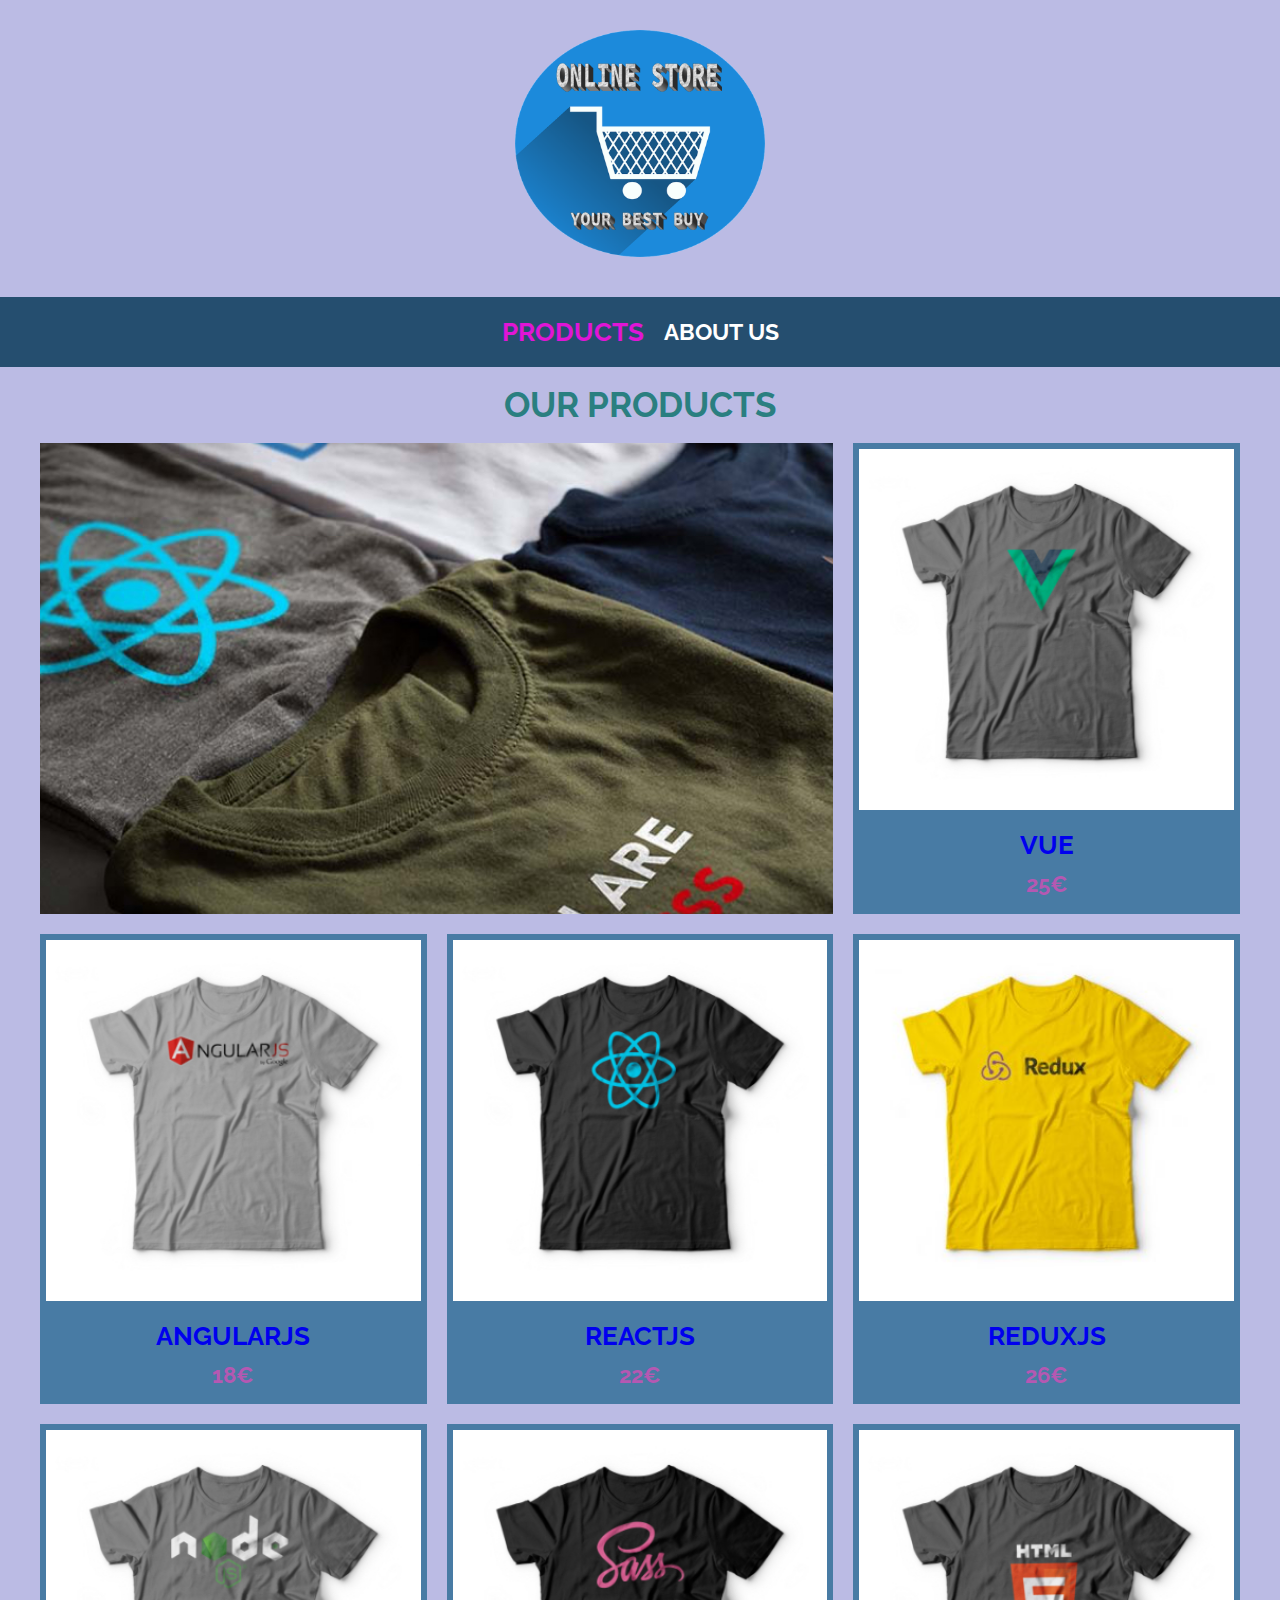
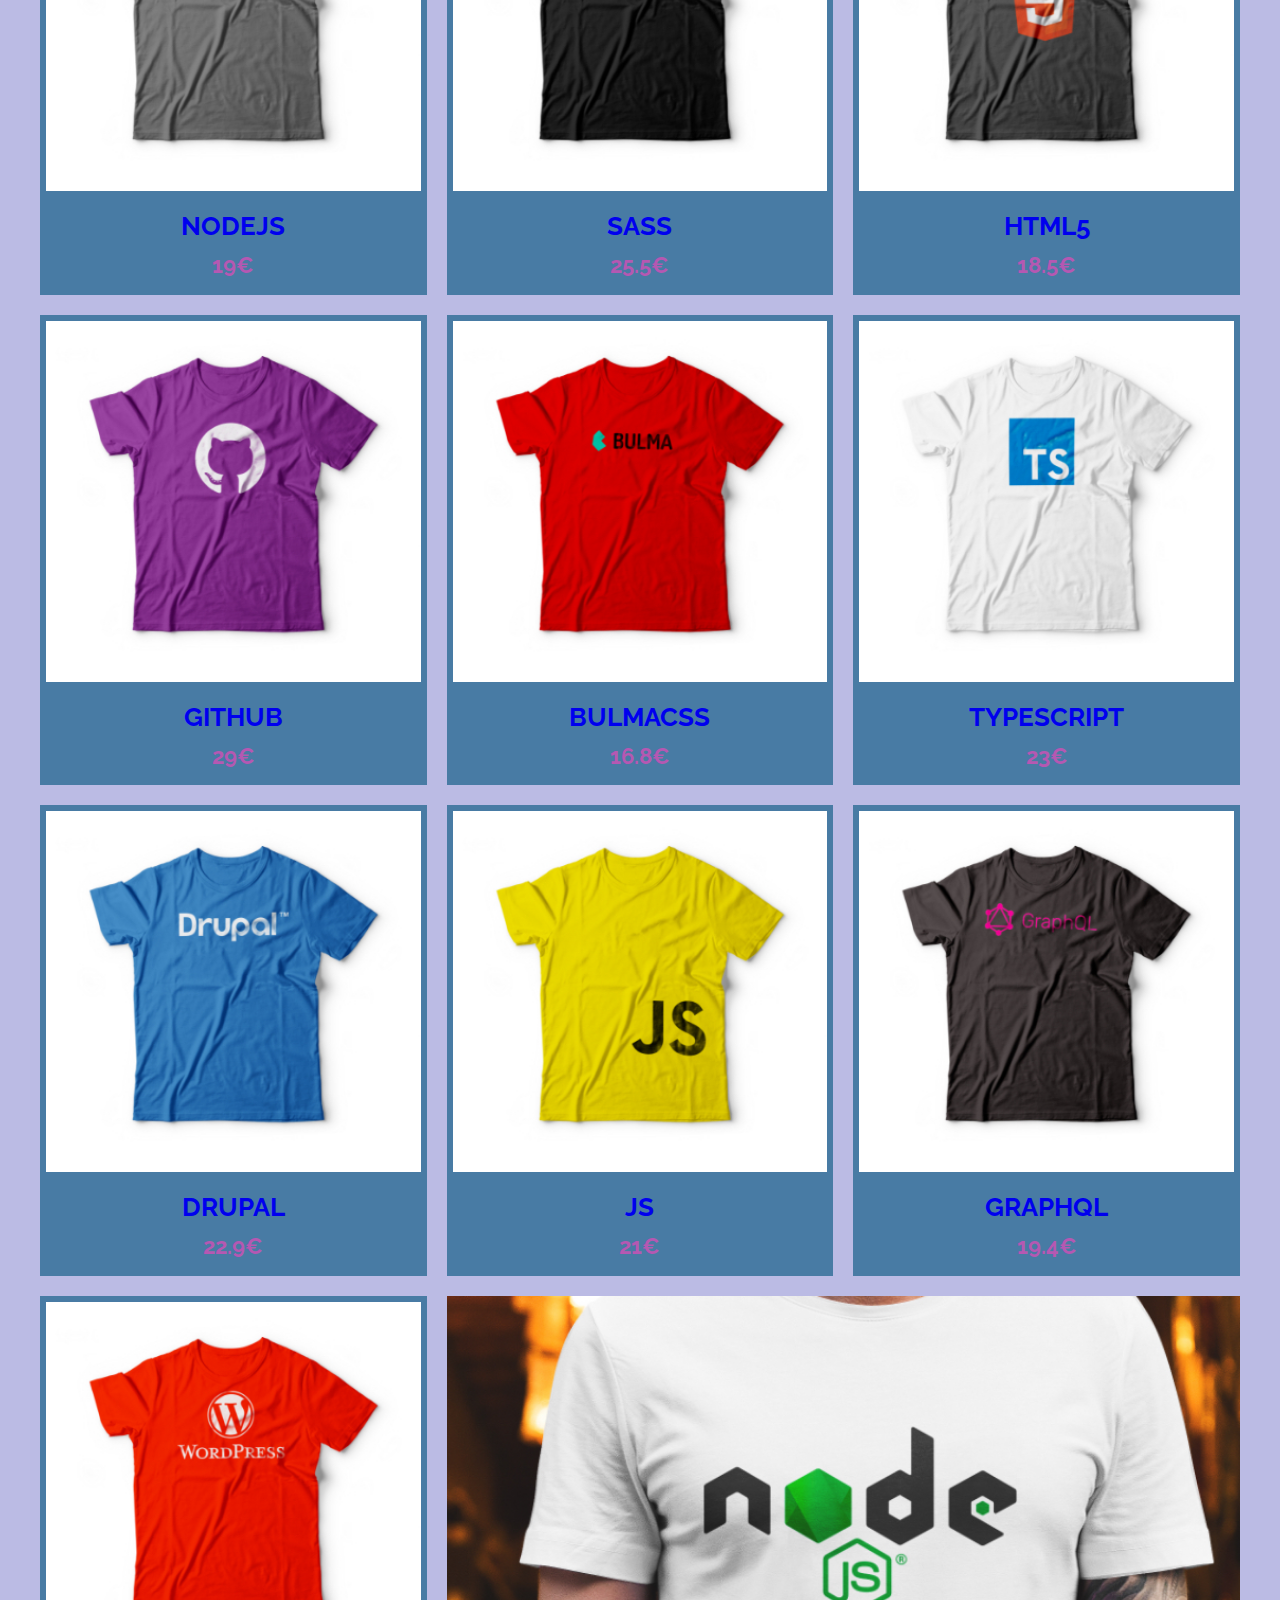
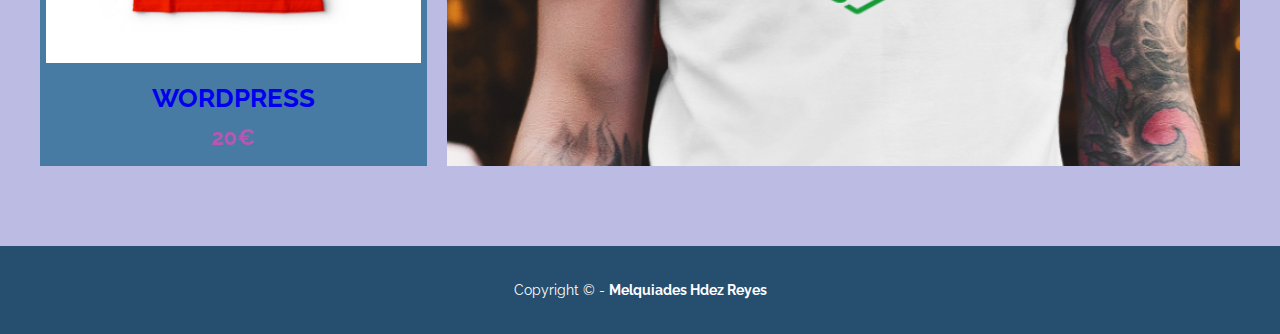
<file: index.html>
<!DOCTYPE html>
<html lang="en">
<head>
    <meta charset="UTF-8">
    <meta http-equiv="X-UA-Compatible" content="IE=edge">
    <meta name="viewport" content="width=device-width, initial-scale=1.0">
    <title>Melquiades - Online Store</title>
     <!-- STYLESHEET normalize.css -->
    <link rel="preload" href="css/normalize.css" as="style"> <!-- Load stylesheet faster -->
    <link rel="stylesheet" href="css/normalize.css"> 
    <!-- GOOGLE FONT -->
    <link rel="preconnect" href="https://fonts.googleapis.com">
    <link rel="preconnect" href="https://fonts.gstatic.com" crossorigin>
    <link href="https://fonts.googleapis.com/css2?family=Raleway:wght@400;700&display=swap" rel="stylesheet">
     <!-- MY STYLESHEET style.css -->
    <link rel="preload" href="css/style.css" as="style"> <!-- Load stylesheet faster -->
    <link rel="stylesheet" href="css/style.css">
</head>
<body>

    <header class="header">
        <a href="index.html">
            <img class="header__logo" src="img/logo.png" alt="Image not found">
        </a>    
    </header>

    <nav class="nav">
        <!--<a class="nav__link nav__link--active" href="product.html">Shop</a>-->
        <p class="nav__notlink">Products</p>
        <a class="nav__link" href="us.html">About us</a>
    </nav>

    <main class="container">
        <h1>Our products</h1>

        <div class="grid">

            <div class="product">
                <a href="product.html">
                    <img class="product__image" src="img/1.jpg" alt="Image not found">
                    <div class="product__information">
                        <p class="product__name">Vue</p>
                        <p class="product__price">25€</p>
                    </div> 
                </a>
            </div> <!-- end of class .product -->

            <div class="product">
                <a href="product.html">
                    <img class="product__image" src="img/2.jpg" alt="Image not found">
                    <div class="product__information">
                        <p class="product__name">AngularJS</p>
                        <p class="product__price">18€</p>
                    </div> 
                </a>
            </div> <!-- end of class .product -->

            <div class="product">
                <a href="product.html">
                    <img class="product__image" src="img/3.jpg" alt="Image not found">
                    <div class="product__information">
                        <p class="product__name">ReactJS</p>
                        <p class="product__price">22€</p>
                    </div> 
                </a>
            </div> <!-- end of class .product -->

            <div class="product">
                <a href="product.html">
                    <img class="product__image" src="img/4.jpg" alt="Image not found">
                    <div class="product__information">
                        <p class="product__name">ReduxJS</p>
                        <p class="product__price">26€</p>
                    </div> 
                </a>
            </div> <!-- end of class .product -->

            <div class="product">
                <a href="product.html">
                    <img class="product__image" src="img/5.jpg" alt="Image not found">
                    <div class="product__information">
                        <p class="product__name">NodeJS</p>
                        <p class="product__price">19€</p>
                    </div> 
                </a>
            </div> <!-- end of class .product -->

            <div class="product">
                <a href="product.html">
                    <img class="product__image" src="img/6.jpg" alt="Image not found">
                    <div class="product__information">
                        <p class="product__name">Sass</p>
                        <p class="product__price">25.5€</p>
                    </div> 
                </a>
            </div> <!-- end of class .product -->

            <div class="product">
                <a href="product.html">
                    <img class="product__image" src="img/7.jpg" alt="Image not found">
                    <div class="product__information">
                        <p class="product__name">HTML5</p>
                        <p class="product__price">18.5€</p>
                    </div> 
                </a>
            </div> <!-- end of class .product -->

            <div class="product">
                <a href="product.html">
                    <img class="product__image" src="img/8.jpg" alt="Image not found">
                    <div class="product__information">
                        <p class="product__name">Github</p>
                        <p class="product__price">29€</p>
                    </div> 
                </a>
            </div> <!-- end of class .product -->

            <div class="product">
                <a href="product.html">
                    <img class="product__image" src="img/9.jpg" alt="Image not found">
                    <div class="product__information">
                        <p class="product__name">BulmaCSS</p>
                        <p class="product__price">16.8€</p>
                    </div> 
                </a>
            </div> <!-- end of class .product -->

            <div class="product">
                <a href="product.html">
                    <img class="product__image" src="img/10.jpg" alt="Image not found">
                    <div class="product__information">
                        <p class="product__name">Typescript</p>
                        <p class="product__price">23€</p>
                    </div> 
                </a>
            </div> <!-- end of class .product -->

            <div class="product">
                <a href="product.html">
                    <img class="product__image" src="img/11.jpg" alt="Image not found">
                    <div class="product__information">
                        <p class="product__name">Drupal</p>
                        <p class="product__price">22.9€</p>
                    </div> 
                </a>
            </div> <!-- end of class .product -->

            <div class="product">
                <a href="product.html">
                    <img class="product__image" src="img/12.jpg" alt="Image not found">
                    <div class="product__information">
                        <p class="product__name">JS</p>
                        <p class="product__price">21€</p>
                    </div> 
                </a>
            </div> <!-- end of class .product -->

            <div class="product">
                <a href="product.html">
                    <img class="product__image" src="img/13.jpg" alt="Image not found">
                    <div class="product__information">
                        <p class="product__name">GraphQL</p>
                        <p class="product__price">19.4€</p>
                    </div> 
                </a>
            </div> <!-- end of class .product -->

            <div class="product">
                <a href="product.html">
                    <img class="product__image" src="img/14.jpg" alt="Image not found">
                    <div class="product__information">
                        <p class="product__name">Wordpress</p>
                        <p class="product__price">20€</p>
                    </div> 
                </a>
            </div> <!-- end of class .product -->

            <!-- Pictures to show the client of the clothes -->
            <div class="graphic graphic--shirts"></div>
            <div class="graphic graphic--node"></div>

        </div> <!-- end of class .grid -->    
    </main>

    <footer class="footer">
        <p class="footer__copyright">Copyright © - <span class="footer__copyright__author">Melquiades Hdez Reyes</span></p>   
    </footer>
    
</body>
</html>
</file>
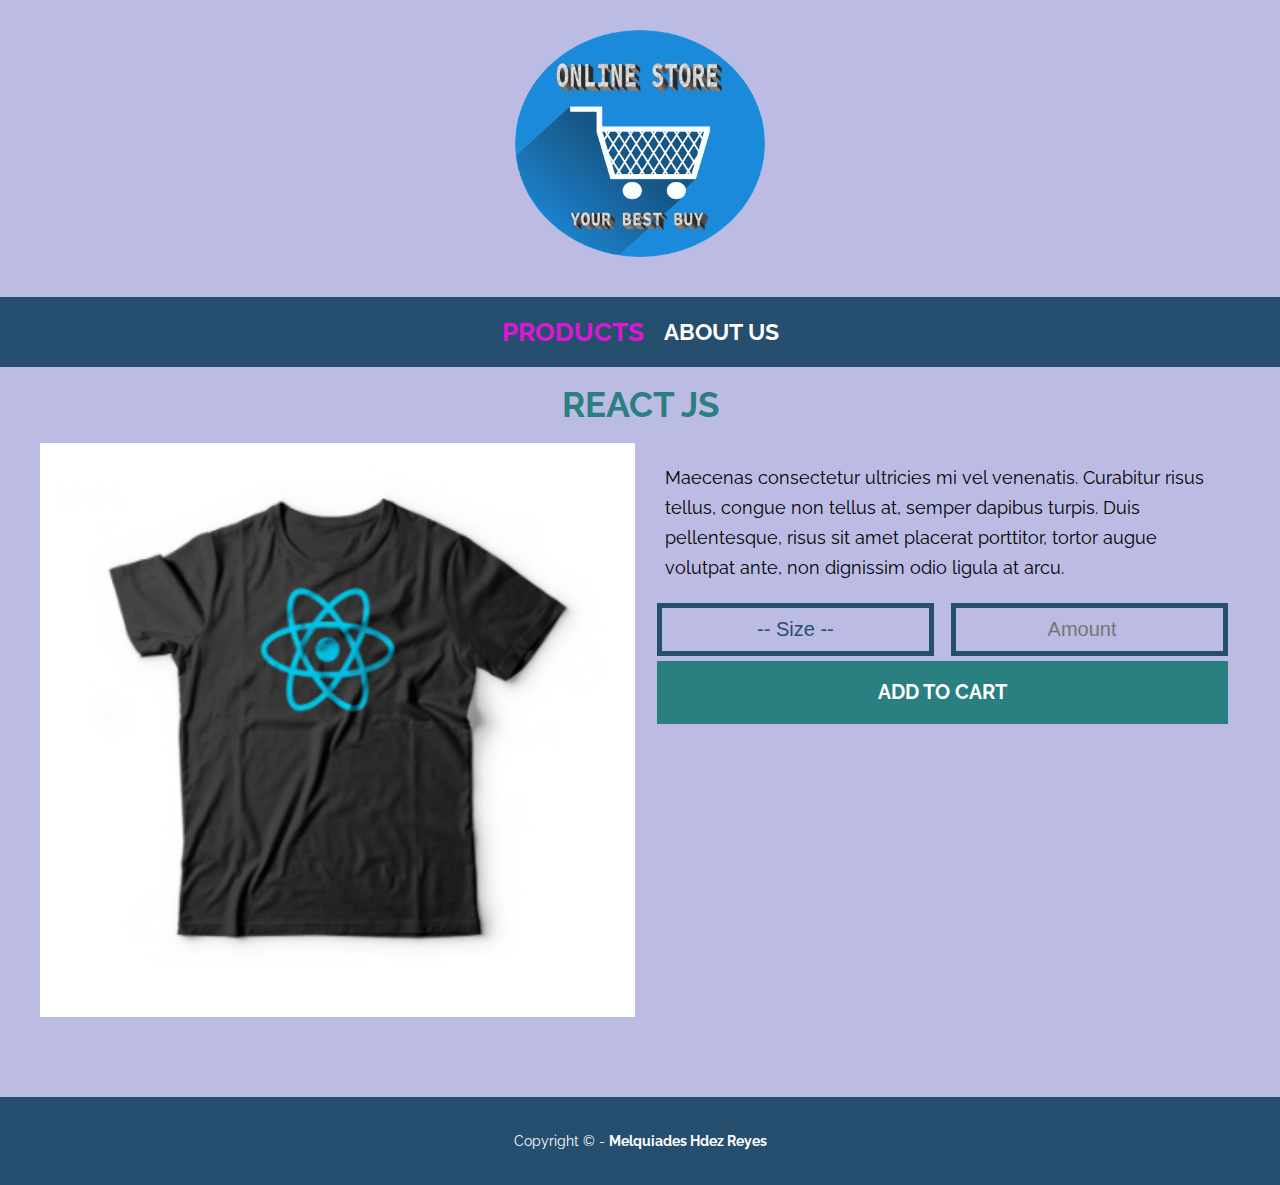
<file: product.html>
<!DOCTYPE html>
<html lang="en">
<head>
    <meta charset="UTF-8">
    <meta http-equiv="X-UA-Compatible" content="IE=edge">
    <meta name="viewport" content="width=device-width, initial-scale=1.0">
    <title>Melquiades - Online Store</title>
     <!-- STYLESHEET normalize.css -->
    <link rel="preload" href="css/normalize.css" as="style"> <!-- Load stylesheet faster -->
    <link rel="stylesheet" href="css/normalize.css"> 
    <!-- GOOGLE FONT -->
    <link rel="preconnect" href="https://fonts.googleapis.com">
    <link rel="preconnect" href="https://fonts.gstatic.com" crossorigin>
    <link href="https://fonts.googleapis.com/css2?family=Raleway:wght@400;700&display=swap" rel="stylesheet">
     <!-- MY STYLESHEET style.css -->
    <link rel="preload" href="css/style.css" as="style"> <!-- Load stylesheet faster -->
    <link rel="stylesheet" href="css/style.css">
</head>
<body>

    <header class="header">
        <a href="index.html">
            <img class="header__logo" src="img/logo.png" alt="Image not found">
        </a>    
    </header>

    <nav class="nav">
        <a class="nav__link nav__link--active" href="product.html">Products</a>
        <a class="nav__link" href="us.html">About us</a>
    </nav>

    <main class="container">
        <h1>React JS</h1>

        <div class="shirt">
            <img class="shirt__image" src="img/3.jpg" alt="Image not found">

            <div class="shirt__contain">
                <p class="info__shirt">Maecenas consectetur ultricies mi vel venenatis. Curabitur risus tellus, congue non tellus at, 
                semper dapibus turpis. Duis pellentesque, risus sit amet placerat porttitor, tortor augue volutpat 
                ante, non dignissim odio ligula at arcu.</p>

                <form class="form">
                    <select class="form__field">
                        <option disabled selected>-- Size --</option>
                        <option>Small</option>
                        <option>Median</option>
                        <option>Big</option>
                    </select>
                    <input class="form__field" type="number" placeholder="Amount" min="1">
                    <input class="form__submit" type="submit" value="Add to cart">
                </form>
            </div>
        </div>
    </main>

    <footer class="footer">
        <p class="footer__copyright">Copyright © - <span class="footer__copyright__author">Melquiades Hdez Reyes</span></p>   
    </footer>
    
</body>
</html>
</file>
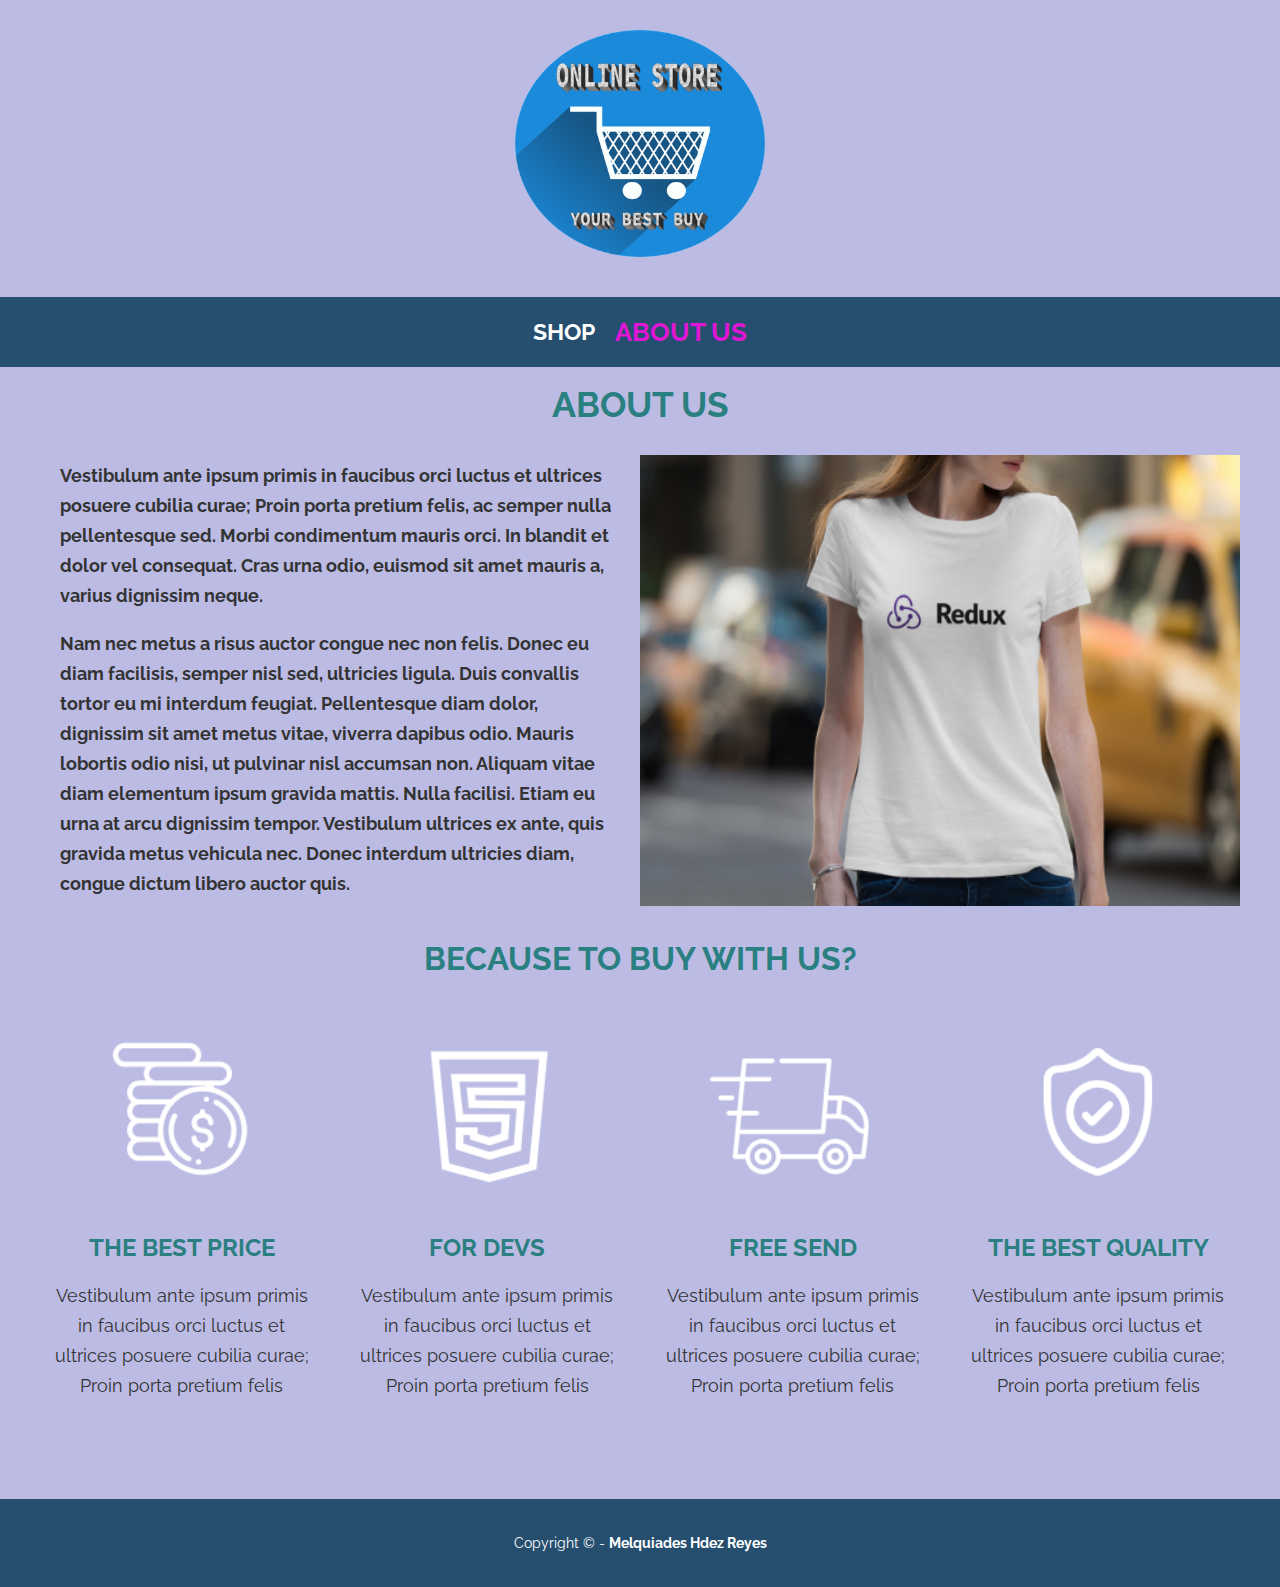
<file: us.html>
<!DOCTYPE html>
<html lang="en">
<head>
    <meta charset="UTF-8">
    <meta http-equiv="X-UA-Compatible" content="IE=edge">
    <meta name="viewport" content="width=device-width, initial-scale=1.0">
    <title>Melquiades - Online Store</title>
     <!-- STYLESHEET normalize.css -->
    <link rel="preload" href="css/normalize.css" as="style"> <!-- Load stylesheet faster -->
    <link rel="stylesheet" href="css/normalize.css"> 
    <!-- GOOGLE FONT -->
    <link rel="preconnect" href="https://fonts.googleapis.com">
    <link rel="preconnect" href="https://fonts.gstatic.com" crossorigin>
    <link href="https://fonts.googleapis.com/css2?family=Raleway:wght@400;700&display=swap" rel="stylesheet">
     <!-- MY STYLESHEET style.css -->
    <link rel="preload" href="css/style.css" as="style"> <!-- Load stylesheet faster -->
    <link rel="stylesheet" href="css/style.css">
</head>
<body>

    <header class="header">
        <a href="index.html">
            <img class="header__logo" src="img/logo.png" alt="Image not found">
        </a>    
    </header>

    <nav class="nav">
        <a class="nav__link" href="product.html">Shop</a>
        <a class="nav__link nav__link--active" href="us.html">About us</a>
    </nav>

    <main class="container">
        <h1>About us</h1>
        <div class="us">
            <div class="us__text">
                <p>Vestibulum ante ipsum primis in faucibus orci luctus et ultrices posuere cubilia curae; Proin 
                porta pretium felis, ac semper nulla pellentesque sed. Morbi condimentum mauris orci. In blandit 
                et dolor vel consequat. Cras urna odio, euismod sit amet mauris a, varius dignissim neque.
                </p>

                <p>Nam nec metus a risus auctor congue nec non felis. Donec eu diam facilisis, semper nisl sed, 
                ultricies ligula. Duis convallis tortor eu mi interdum feugiat. Pellentesque diam dolor, dignissim 
                sit amet metus vitae, viverra dapibus odio. Mauris lobortis odio nisi, ut pulvinar nisl accumsan non. 
                Aliquam vitae diam elementum ipsum gravida mattis. Nulla facilisi. Etiam eu urna at arcu dignissim tempor. 
                Vestibulum ultrices ex ante, quis gravida metus vehicula nec. Donec interdum ultricies diam, congue dictum 
                libero auctor quis.</p>

         </div>
            <img class="us__image" src="img/us.jpg" alt="Image not found">
        </div>
    </main>

    <section class="container buy">
        <h2 class="buy__title">Because to buy with us?</h2>

        <div class="blocks">
            <div class="block">
                <img class="block__image" src="img/icon_1.png" alt="Image not found">
                <h3 class="block__title">The best price</h3>
                <p>Vestibulum ante ipsum primis in faucibus orci luctus et ultrices posuere cubilia curae; Proin porta pretium felis</p>
            </div> <!--.block-->

            <div class="block">
                <img class="block__imagen" src="img/icon_2.png" alt="Image not found">
                <h3 class="block__title">For Devs</h3>
                <p>Vestibulum ante ipsum primis in faucibus orci luctus et ultrices posuere cubilia curae; Proin porta pretium felis</p>
            </div> <!--.block-->

            <div class="block">
                <img class="block__imagen" src="img/icon_3.png" alt="Image not found">
                <h3 class="block__title">Free send</h3>
                <p>Vestibulum ante ipsum primis in faucibus orci luctus et ultrices posuere cubilia curae; Proin porta pretium felis</p>
            </div> <!--.block-->

            <div class="block">
                <img class="block__imagen" src="img/icon_4.png" alt="Image not found">
                <h3 class="block__title">The best quality</h3>
                <p>Vestibulum ante ipsum primis in faucibus orci luctus et ultrices posuere cubilia curae; Proin porta pretium felis</p>
            </div> <!--.block-->
        </div><!--.blocks-->
    </section> 

    <footer class="footer">
        <p class="footer__copyright">Copyright © - <span class="footer__copyright__author">Melquiades Hdez Reyes</span></p>   
    </footer>
    
</body>
</html>
</file>
<file: css/style.css>
:root {
    /* Colors */
    --primary_color: #bbbbe4;
    --second_color: #2a7f80;
    --blue-dark_color: #254e6f;
    --blue-light_color: #487ba4;
    --white_color: #fff;
    --black_color: #111;
    --black-light_color: #333;
    --price_color: #b558b2;

    /* Fonts*/
    --main_font: 'Raleway', sans-serif; /* 'Raleway' >> Font from Google, sans-serif >> alternative font */
}
html {
    box-sizing: border-box;
    font-size: 62.5%; /* font-size 1em = 10px on default browser settings */
    /*min-width: 320px; /* The screen will have a minimum */
}
/********************************************************************** 

    *, *:before, *:after {
        box-sizing: inherit;
    }

    ENGLISH: apply a natural box layout model to all elements, but 
    allowing components to change 

    SPANISH: aplicar un modelo de diseño de caja natural a todos los 
    elementos, pero permitiendo que los componentes cambien 
    
***********************************************************************/
*, *:before, *:after {
    box-sizing: inherit;
}

/***** Global *****/
body {
    font-size: 16px; /* e.g. 16px = 1rem  e.g.*/
    font-family: var(--main_font);
    line-height: 3rem;
    background: var(--primary_color);
}   
h1 {
    color: var(--second_color);
}
p {
    font-size: 1.8rem;
    font-family: Arial, Helvetica, sans-serif;
    font-family: var(--main_font);
}
a {
    text-decoration: none;
    text-transform: uppercase;
}
img {
    /* max-width: 100%;
    width: 25rem; */
    width: 100%;
}
.container {
    max-width: 120rem;
    margin: 0 auto;
}
h1, h2, h3 {
    text-align: center;
    color: var(--second_color);
    font-family: var(--main_font);
    text-transform: uppercase;
}
h1 { font-size: 3.5rem; }
h2 { font-size: 3.2rem; }
h3 { font-size: 2.4rem; }

/******************************** FILE: index.html ***********************************/

/* I replace label <a> with <p>, to avoid 
   that PRODUCT is part of a link */
.nav__notlink {
    font-family: var(--main_font);
    font-size: 2.3rem;
    font-weight: bolder;
    color: var(--white_color);
    text-transform: uppercase;
    margin: 2rem 0;
}
.nav__notlink, .nav__notlink:hover {
    color: #e015d6;
    font-size: 2.6rem;
}
/*************************************************************************************/

.header {
    display: flex;
    justify-content: center;  
}
.header__logo {
    width: 20rem;
    margin: 3rem 0;
}

/***** NAVIGATION MENU *****/ 
.nav {
    background-color: var(--blue-dark_color);
    display: flex;
    justify-content: center;
    gap: 2rem; /* spacing in flex elements */
}
.nav__link {
    font-family: var(--main_font);
    font-size: 2.3rem;
    font-weight: bolder;
    color: var(--white_color);
    margin: 2rem 0;
}
.nav__link:hover, .nav__link--active {
    color: #e015d6;
    font-size: 2.6rem;
}

@media (max-width: 300px) {
    .nav {
        gap: .9rem; /* spacing in flex elements */        
    }    
    .nav__notlink {
        font-size: 1.7rem;
    }
    .nav__notlink, .nav__notlink:hover {
        font-size: 1.9rem;
    }
    .nav__link {
        font-size: 1.7rem;
    }
    .nav__link:hover, .nav__link--active {
        color: #e015d6;
        font-size: 1.8rem;
    }
    h2 { font-size: 2.6rem; }
}
/***** MAIN *****/

/* grid */
.grid {
    display: grid;
    grid-template-columns: repeat(2, 1fr);
    gap: 2rem;
}
@media (max-width: 300px) {
    .header__logo {
        width: 18rem;
    }
    .grid {
        display: block;
    }
    h1 { 
        font-size: 2.5rem; 
    }
}
@media (min-width:768px){
    .header__logo {
        width: 25rem;;
    }    
    .grid {
        grid-template-columns: repeat(3, 1fr);
    }
}
.product {
    background: var(--blue-light_color);
    padding: .6rem;
}
.product__image {
    width: 100%;
}
.product__name {
    font-size: 2.6rem;
    font-weight: bolder;
}
.product__price {
    font-size: 2.2rem;
    font-weight: bolder;
    color: var(--price_color);
}
.product__name,
.product__price {
    font-family: var(--main_font);
    margin: 1rem 0;
    text-align: center;
    line-height: 1.2;
}
.graphic {
    min-height: 30rem;
    background-repeat: no-repeat;
    background-size: cover;
    grid-column: 1 / 3;
}
.graphic--shirts {
    background-image: url(../img/graphic1.jpg);    
    grid-row: 2 / 3;
}
.graphic--node {
    background-image: url(../img/graphic2.jpg);
    grid-row: 8 / 9;
}

@media (min-width: 768px) {
    .header__logo {
        width: 25rem;;
    }    
    .graphic--shirts {
        grid-column: 1 / 3;
        grid-row: 1 / 2;
    }
    .graphic--node {
        grid-column: 2 / 4;
        grid-row: 6 / 7;
    }
}

/***** FOOTER *****/
.footer {
    background: var(--blue-dark_color);
    text-align: center;
    padding: 1.5rem 0;
    margin-top: 8rem;
}
.footer__copyright {
    font-size: 1.4rem;
    font-family: var(--main_font);
    color: var(--white_color);
}
.footer__copyright__author {
    font-weight: bolder;
}

/* PAGE us.html *********************************************/
.us {
    display: grid;
    grid-template-rows: repeat(2, auto);
}
.us__text {
    order: 2;
    font-size: 1.4rem;
}
.us__text p {
    color: var(--black-light_color);
    font-size: 1.6rem;
    font-weight: bolder;
    padding: 0 2rem;
}
.us__image {
    order: 1;
    height: 95%;
}
@media (min-width: 768px) {
    .header__logo {
        width: 25rem;;
    }    
    .us {
        grid-template-columns: repeat(2, 1fr);
    }
    .us__text {
        order: 1;
        font-size: auto;
    }
    .us__text p {
        font-size: 1.8rem;;
    }
    .us__image {
        order: 2;
        align-self: center;
    }
}    

/* BLOCKS */
.blocks {
    display: grid;
    grid-template-columns: repeat(2, 1fr);
    gap: 2.2rem;
}
.block {
    text-align: center;
}
.block p {
    color: var(--black-light_color);
    padding: 0 1rem;
}
.block__title {
    margin: 0;
}
@media (min-width: 768px){
    .header__logo {
        width: 25rem;;
    }    
    .blocks {
        grid-template-columns: repeat(4, auto);
    }
}
@media (max-width: 300px){
    .blocks {
        display: block;
    }
    h2 {
        font-size: 2.8rem;
    }
    h3 {
        font-size: 2.2rem;
    }
}
/* END FILE us.html *****************************************/

/* product.html **********************************************/

@media (min-width: 768px) {
    .shirt {
        display: grid;
        grid-template-columns: repeat(2, 1fr);
        column-gap: 1rem;
    }
}
.info__shirt{
    margin: 2rem;
}
.form {
    /* display: grid;
    grid-template-columns: repeat(2, 1fr);
    gap: .5rem;
    width: 100%; */

    display: grid;
    grid-template-columns: repeat(2, calc(50% - 2rem));
    gap: .5rem;
    justify-content: space-evenly;
}
.form__field {
   border: .5rem solid var(--blue-dark_color);
   background-color: transparent;
   color: var(--blue-dark_color);
   font-size: 2rem;
   font-family: Arial, Helvetica, sans-serif;
   padding: 1rem;
   appearance: none; /* To remove the decoration from the select */
   text-align: center; 
}
.form__field:focus {
    outline: none;
}
.form__submit {  /* This is the Botton */
    background-color: var(--second_color);
    color: var(--white_color);
    border: none;
    font-size: 2rem;
    font-family: var(--main_font);
    font-weight: bolder;
    text-transform: uppercase;
    padding: 2rem;
    transition: background .3s ease;
    grid-column: 1 / 3;
}
.form__submit:hover {
    outline: none;
    cursor: pointer; /* He puts his hand when we hover over the button */
    background: var(--blue-light_color);
}
@media (max-width: 300px) {
    .form { 
        display: flex;
        flex-direction: column;
        margin: 0 .5rem;
    }  
    .form__field {
        font-size: 1.5rem;
        text-align: center;
    }    
    .form__submit {  /* This is the Botton */
        font-size: 1.8rem;
    }
}

/* END FILE product.html *************************************/
</file>
